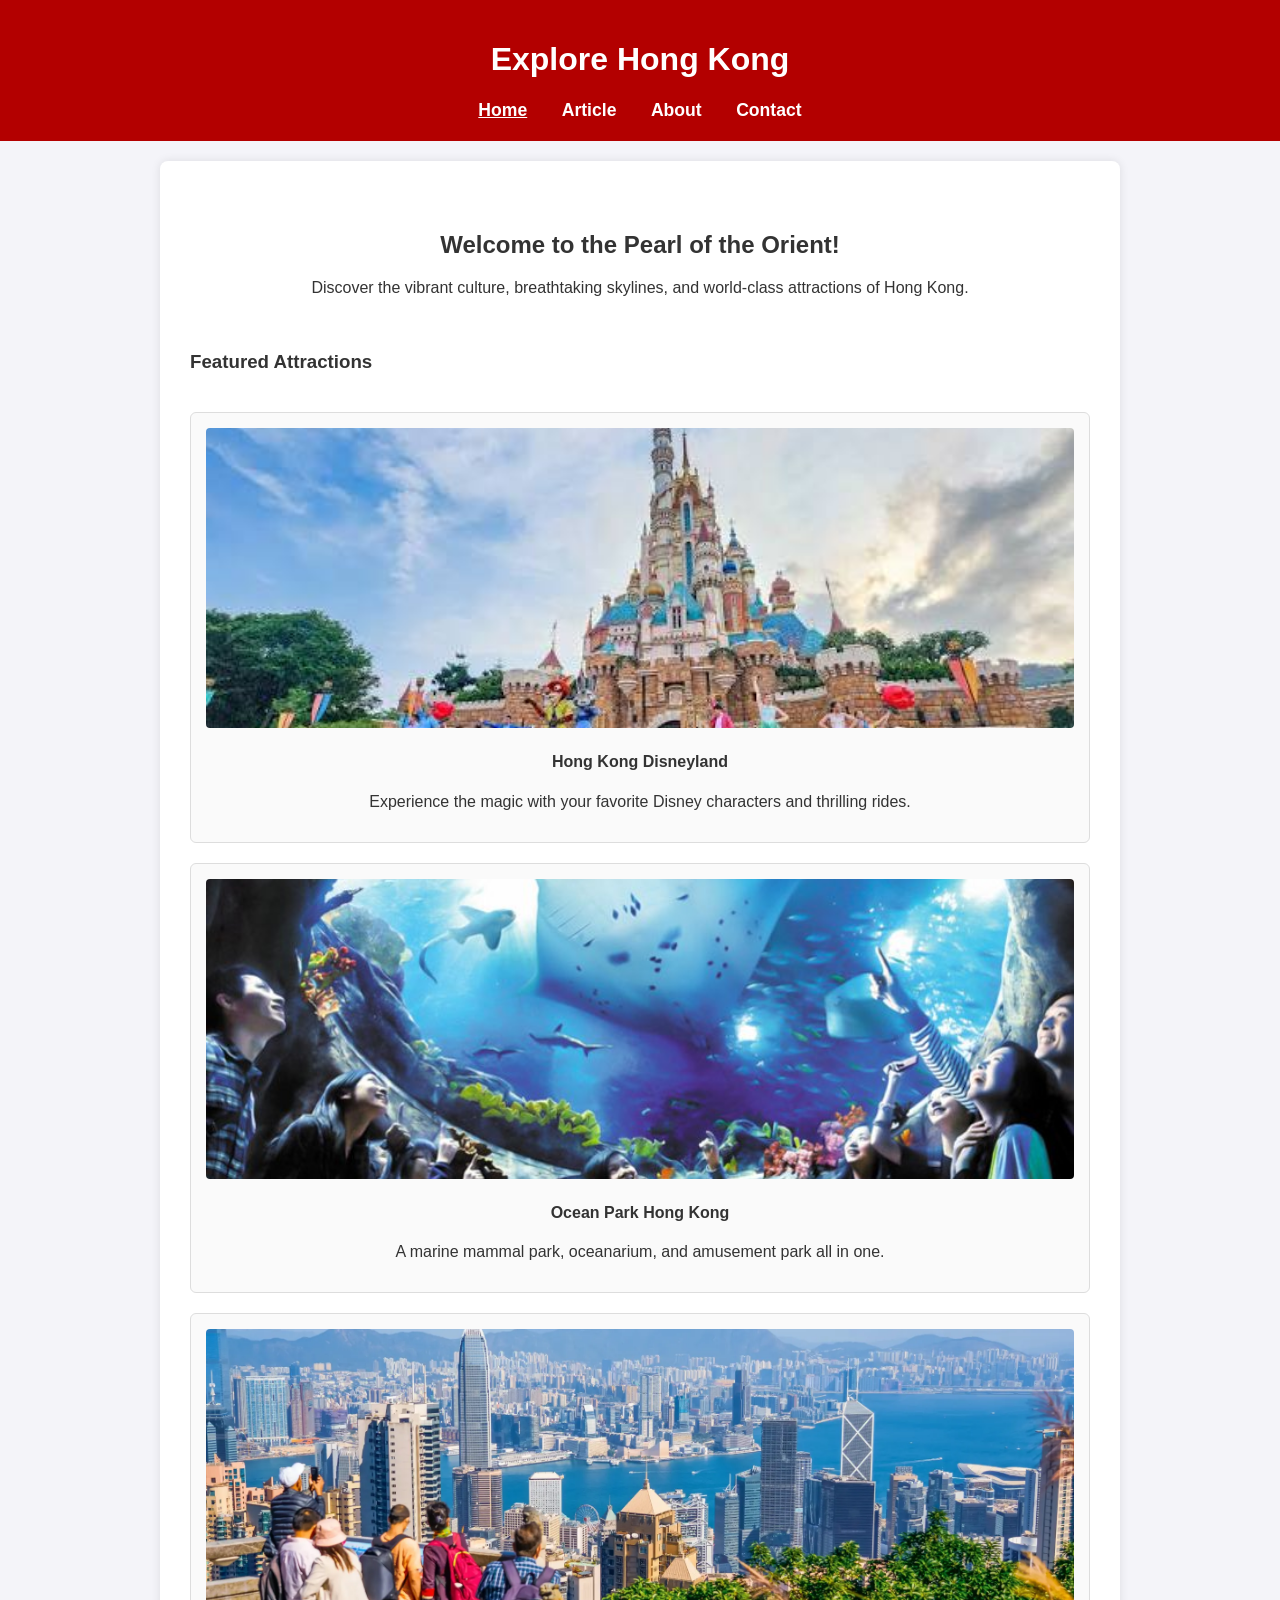
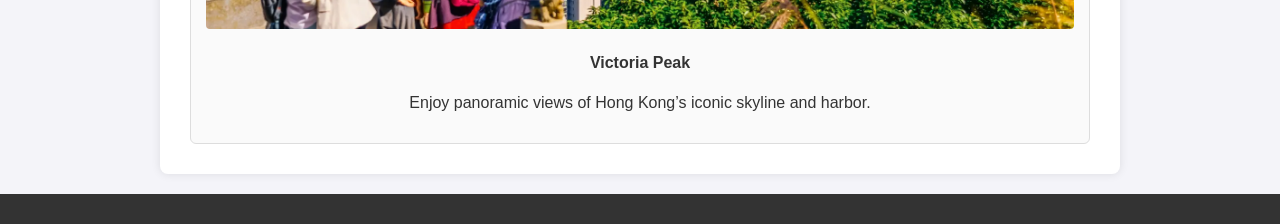
<file: index.html>
<!DOCTYPE html>
<html lang="en">
<head>
    <meta charset="UTF-8">
    <meta name="viewport" content="width=device-width, initial-scale=1.0">
    <title>Hong Kong Tourism Blog - Home</title>
    <link rel="stylesheet" href="style.css">
</head>
<body>
    <header>
        <h1>Explore Hong Kong</h1>
        <nav>
            <a href="index.html" class="active">Home</a>
            <a href="articles.html">Article</a>
            <a href="about.html">About</a>
            <a href="contact.html">Contact</a>
        </nav>
    </header>

    <main>
        <section class="hero">
            <h2>Welcome to the Pearl of the Orient!</h2>
            <p>Discover the vibrant culture, breathtaking skylines, and world-class attractions of Hong Kong.</p>
        </section>

        <section class="spots-preview">
            <h3>Featured Attractions</h3>
            <div class="spot-card">
                <img src="hk1.jpe" alt="Hong Kong Disneyland">
                <h4>Hong Kong Disneyland</h4>
                <p>Experience the magic with your favorite Disney characters and thrilling rides.</p>
            </div>
            <div class="spot-card">
                <img src="ocean park 1.jpg" alt="Ocean Park Hong Kong">
                <h4>Ocean Park Hong Kong</h4>
                <p>A marine mammal park, oceanarium, and amusement park all in one.</p>
            </div>
            <div class="spot-card">
                <img src="victoriapeak 1.webp" alt="Victoria Peak">
                <h4>Victoria Peak</h4>
                <p>Enjoy panoramic views of Hong Kong’s iconic skyline and harbor.</p>
            </div>
        </section>
    </main>

    <footer>
        
    </footer>
</body>
</html>
</file>
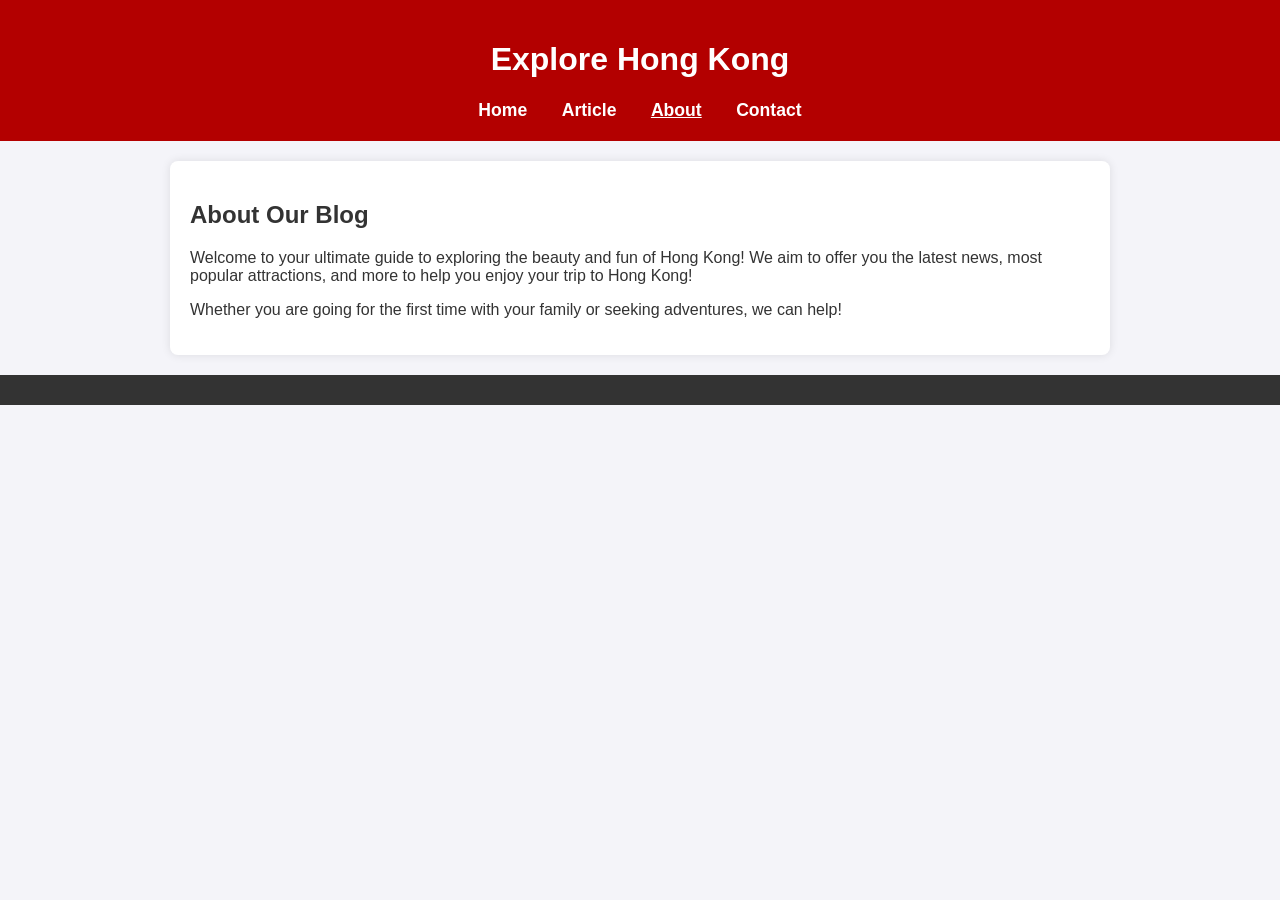
<file: about.html>
<!DOCTYPE html>
<html lang="en">
<head>
    <meta charset="UTF-8">
    <meta name="viewport" content="width=device-width, initial-scale=1.0">
    <title>About Us - Hong Kong Tourism</title>
    <link rel="stylesheet" href="style.css">
</head>
<body>
    <header>
        <h1>Explore Hong Kong</h1>
        <nav>
            <a href="index.html">Home</a>
            <a href="articles.html">Article</a>
            <a href="about.html" class="active">About</a>
            <a href="contact.html">Contact</a>
        </nav>
    </header>

    <main class="about-container">
        <h2>About Our Blog</h2>
        <p>Welcome to your ultimate guide to exploring the beauty and fun of Hong Kong! We aim to offer you the latest news, most popular attractions, and more to help you enjoy your trip to Hong Kong!</p>
        <p>Whether you are going for the first time with your family or seeking adventures, we can help!</p>
    </main>

    <footer>
       
    </footer>
</body>
</html>
</file>
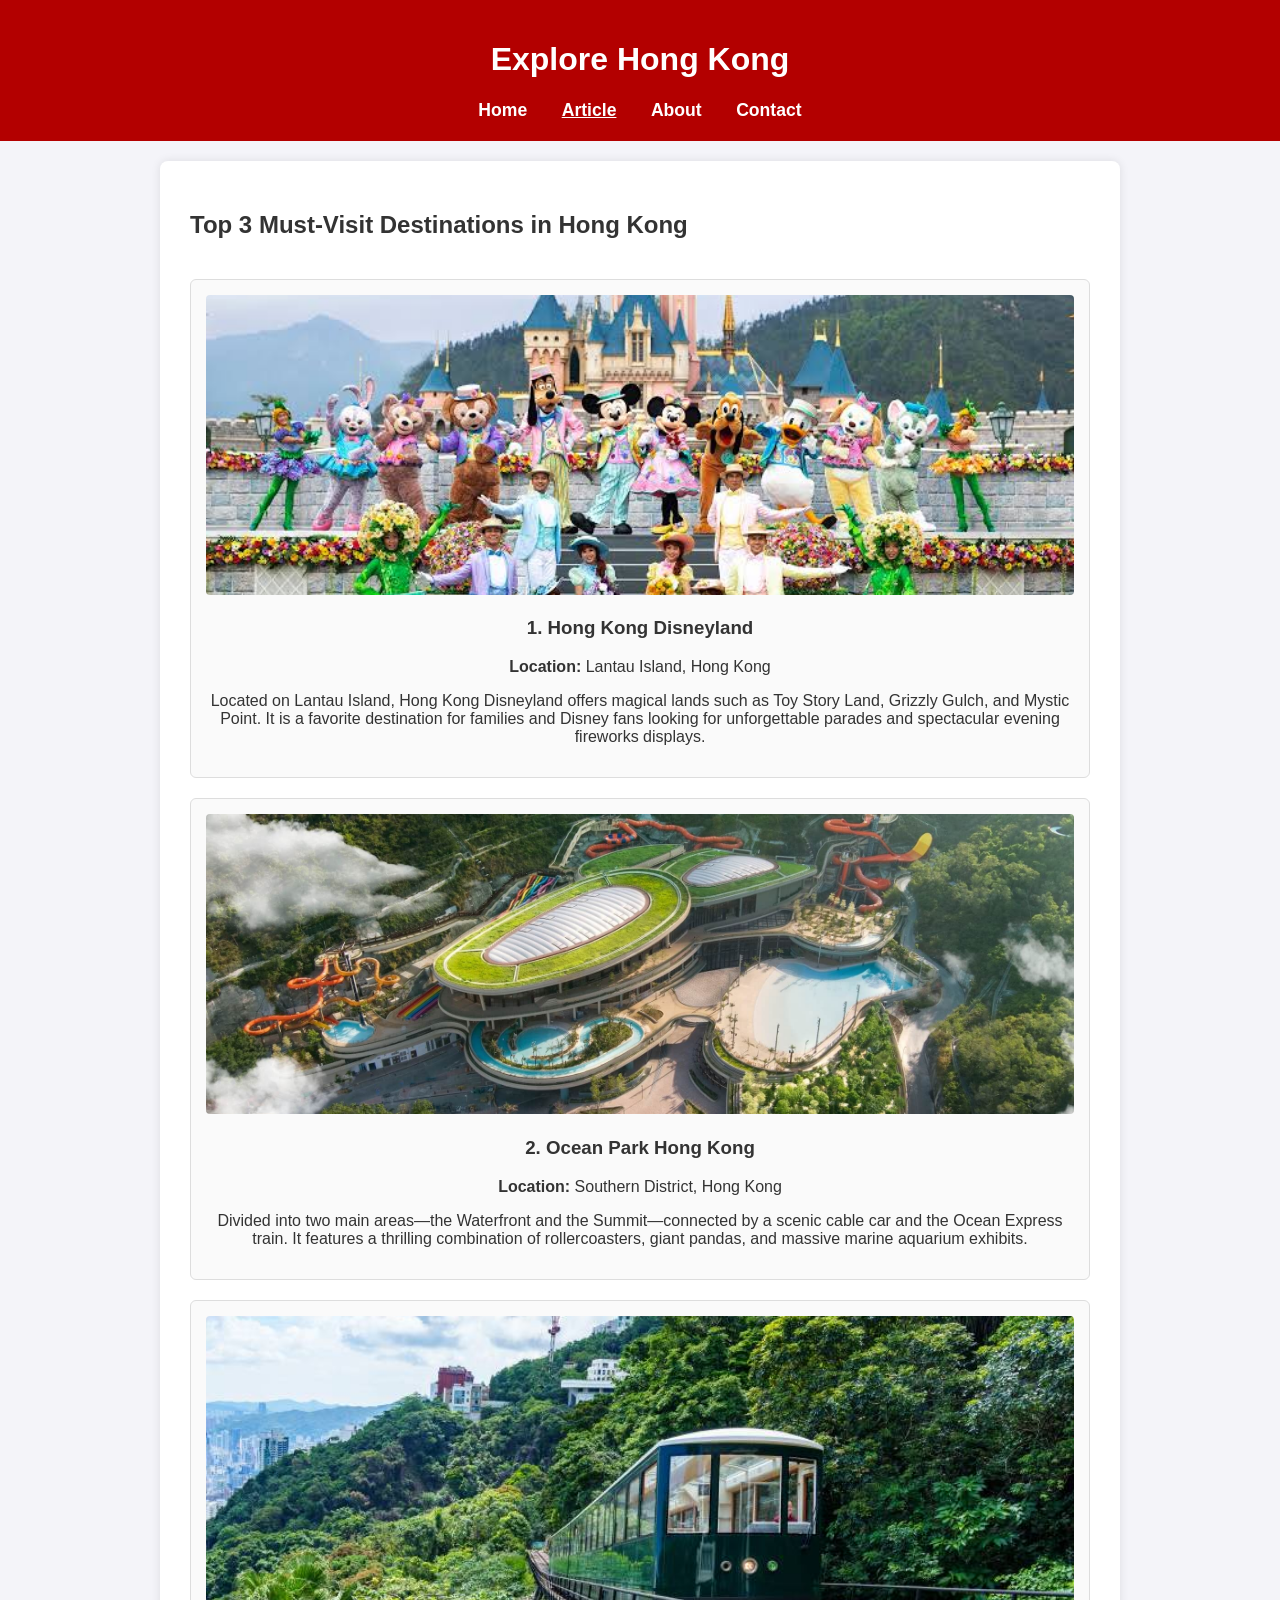
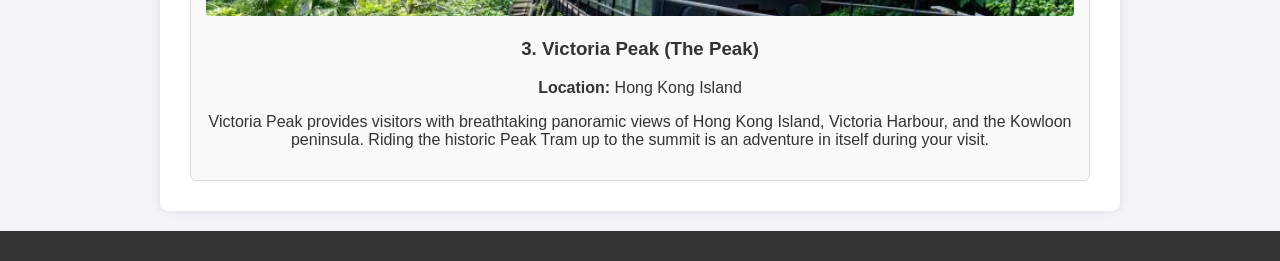
<file: articles.html>
<!DOCTYPE html>
<html lang="en">
<head>
    <meta charset="UTF-8">
    <meta name="viewport" content="width=device-width, initial-scale=1.0">
    <title>Articles - Hong Kong Tourism</title>
    <link rel="stylesheet" href="style.css">
</head>
<body>
    <header>
        <h1>Explore Hong Kong</h1>
        <nav>
            <a href="index.html">Home</a>
            <a href="article.html" class="active">Article</a>
            <a href="about.html">About</a>
            <a href="contact.html">Contact</a>
        </nav>
    </header>

    <main class="article-container">
        <h2>Top 3 Must-Visit Destinations in Hong Kong</h2>
        
        <article class="blog-post">
            <img src="hk2.jpe" alt="Hong Kong Disneyland">
            <h3>1. Hong Kong Disneyland</h3>
            <p><strong>Location:</strong> Lantau Island, Hong Kong</p>
            <p>Located on Lantau Island, Hong Kong Disneyland offers magical lands such as Toy Story Land, Grizzly Gulch, and Mystic Point. It is a favorite destination for families and Disney fans looking for unforgettable parades and spectacular evening fireworks displays.</p>
        </article>

        <article class="blog-post">
            <img src="ocean park 2.jpg" alt="Ocean Park Hong Kong">
            <h3>2. Ocean Park Hong Kong</h3>
            <p><strong>Location:</strong> Southern District, Hong Kong</p>
            <p>Divided into two main areas—the Waterfront and the Summit—connected by a scenic cable car and the Ocean Express train. It features a thrilling combination of rollercoasters, giant pandas, and massive marine aquarium exhibits.</p>
        </article>

        <article class="blog-post">
            <img src="victoriapeak 2.jpg" alt="Victoria Peak">
            <h3>3. Victoria Peak (The Peak)</h3>
            <p><strong>Location:</strong> Hong Kong Island</p>
            <p>Victoria Peak provides visitors with breathtaking panoramic views of Hong Kong Island, Victoria Harbour, and the Kowloon peninsula. Riding the historic Peak Tram up to the summit is an adventure in itself during your visit.</p>
        </article>
    </main>

    <footer>
        
    </footer>
</body>
</html>
</file>
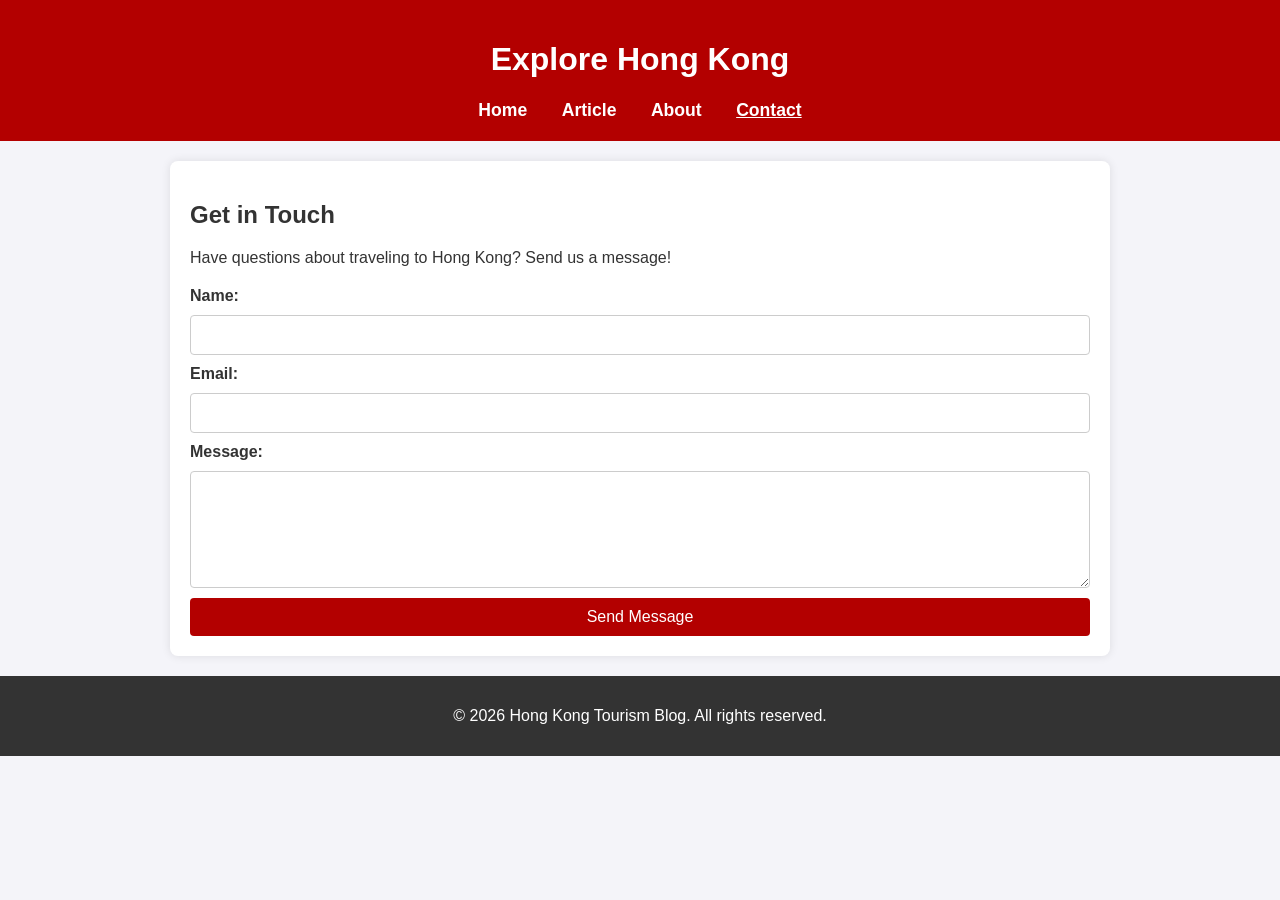
<file: contact.html>
<!DOCTYPE html>
<html lang="en">
<head>
    <meta charset="UTF-8">
    <meta name="viewport" content="width=device-width, initial-scale=1.0">
    <title>Contact Us - Hong Kong Tourism</title>
    <link rel="stylesheet" href="style.css">
</head>
<body>
    <header>
        <h1>Explore Hong Kong</h1>
        <nav>
            <a href="index.html">Home</a>
            <a href="articles.html">Article</a>
            <a href="about.html">About</a>
            <a href="contact.html" class="active">Contact</a>
        </nav>
    </header>

    <main class="contact-container">
        <h2>Get in Touch</h2>
        <p>Have questions about traveling to Hong Kong? Send us a message!</p>
        <form>
            <label for="name">Name:</label>
            <input type="text" id="name" name="name" required>

            <label for="email">Email:</label>
            <input type="email" id="email" name="email" required>

            <label for="message">Message:</label>
            <textarea id="message" name="message" rows="5" required></textarea>

            <button type="submit">Send Message</button>
        </form>
    </main>

    <footer>
        <p>&copy; 2026 Hong Kong Tourism Blog. All rights reserved.</p>
    </footer>
</body>
</html>
</file>
<file: style.css>
body {
    font-family: Arial, sans-serif;
    margin: 0;
    padding: 0;
    background-color: #f4f4f9;
    color: #333;
}

header {
    background-color: #b30000;
    color: white;
    padding: 20px;
    text-align: center;
}

nav {
    margin-top: 10px;
}

nav a {
    color: white;
    text-decoration: none;
    margin: 0 15px;
    font-weight: bold;
    font-size: 1.1rem;
}

nav a.active, nav a:hover {
    text-decoration: underline;
}

main {
    padding: 30px;
    max-width: 900px;
    margin: auto;
    background: white;
    box-shadow: 0px 0px 10px rgba(0,0,0,0.1);
    margin-top: 20px;
    margin-bottom: 20px;
    border-radius: 8px;
}

.hero {
    text-align: center;
    padding: 20px;
}

.spots-preview, .article-container {
    display: flex;
    flex-direction: column;
    gap: 20px;
}

.spot-card, .blog-post {
    background: #fafafa;
    border: 1px solid #ddd;
    padding: 15px;
    border-radius: 6px;
    text-align: center;
}

.spot-card img, .blog-post img {
    width: 100%;
    max-height: 300px;
    object-fit: cover;
    border-radius: 4px;
}

.about-container, .contact-container {
    padding: 20px;
}

form {
    display: flex;
    flex-direction: column;
    gap: 10px;
    margin-top: 20px;
}

form label {
    font-weight: bold;
}

form input, form textarea {
    padding: 10px;
    border: 1px solid #ccc;
    border-radius: 4px;
    font-size: 1rem;
}

form button {
    background-color: #b30000;
    color: white;
    padding: 10px;
    border: none;
    border-radius: 4px;
    font-size: 1rem;
    cursor: pointer;
}

form button:hover {
    background-color: #800000;
}

footer {
    text-align: center;
    padding: 15px;
    background-color: #333;
    color: white;
    margin-top: 20px;
}
</file>
